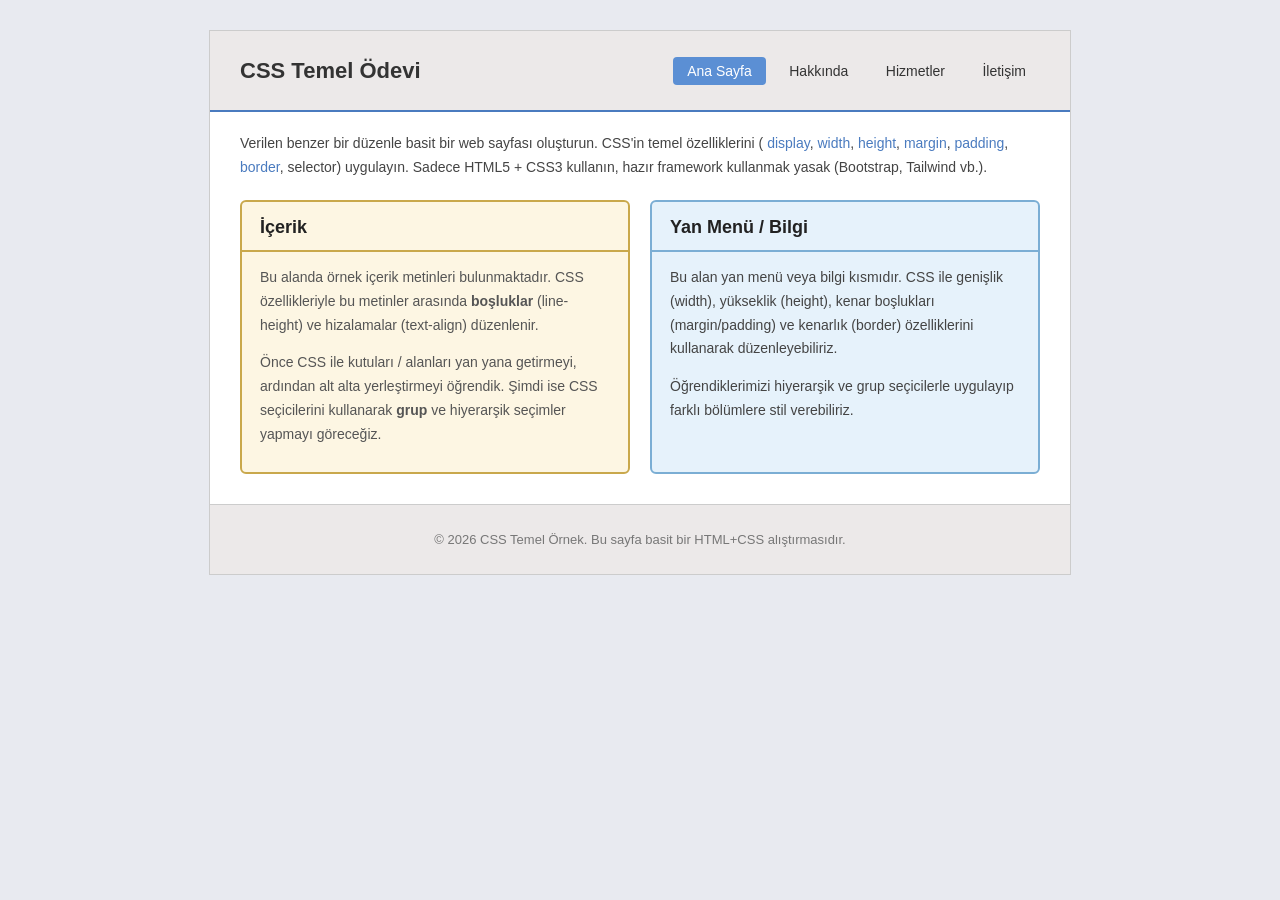
<file: index.html>
<!DOCTYPE html>
<html lang="tr">
<head>
    <meta charset="UTF-8">
    <meta name="viewport" content="width=device-width, initial-scale=1.0">
    <title>CSS Temel Ödevi</title>
    <link rel="stylesheet" href="styles/style.css">
</head>
<body>
    <div class="wrapper">
        <header>
            <h1>CSS Temel Ödevi</h1>
            <nav>
                <ul>
                    <li><a href="index.html" class="active">Ana Sayfa</a></li>
                    <li><a href="about.html">Hakkında</a></li>
                    <li><a href="interests.html">Hizmetler</a></li>
                    <li><a href="contact.html">İletişim</a></li>
                </ul>
            </nav>
        </header>

        <main>
            <div class="intro">
                <p>Verilen benzer bir düzenle basit bir web sayfası oluşturun. CSS'in temel özelliklerini (
                    <span class="highlight">display</span>, 
                    <span class="highlight">width</span>, 
                    <span class="highlight">height</span>, 
                    <span class="highlight">margin</span>, 
                    <span class="highlight">padding</span>, 
                    <span class="highlight">border</span>, selector) uygulayın. 
                    Sadece HTML5 + CSS3 kullanın, hazır framework kullanmak yasak (Bootstrap, Tailwind vb.).</p>
            </div>

            <div class="content-area">
                <section class="content">
                    <h2>İçerik</h2>
                    <p>Bu alanda örnek içerik metinleri bulunmaktadır. CSS özellikleriyle bu metinler arasında <strong>boşluklar</strong> (line-height) ve hizalamalar (text-align) düzenlenir.</p>
                    <p>Önce CSS ile kutuları / alanları yan yana getirmeyi, ardından alt alta yerleştirmeyi öğrendik. Şimdi ise CSS seçicilerini kullanarak <strong>grup</strong> ve hiyerarşik seçimler yapmayı göreceğiz.</p>
                </section>

                <aside class="sidebar">
                    <h2>Yan Menü / Bilgi</h2>
                    <p>Bu alan yan menü veya bilgi kısmıdır. CSS ile genişlik (width), yükseklik (height), kenar boşlukları (margin/padding) ve kenarlık (border) özelliklerini kullanarak düzenleyebiliriz.</p>
                    <p>Öğrendiklerimizi hiyerarşik ve grup seçicilerle uygulayıp farklı bölümlere stil verebiliriz.</p>
                </aside>
            </div>
        </main>

        <footer>
            <p>&copy; 2026 CSS Temel Örnek. Bu sayfa basit bir HTML+CSS alıştırmasıdır.</p>
        </footer>
    </div>
</body>
</html>
</file>
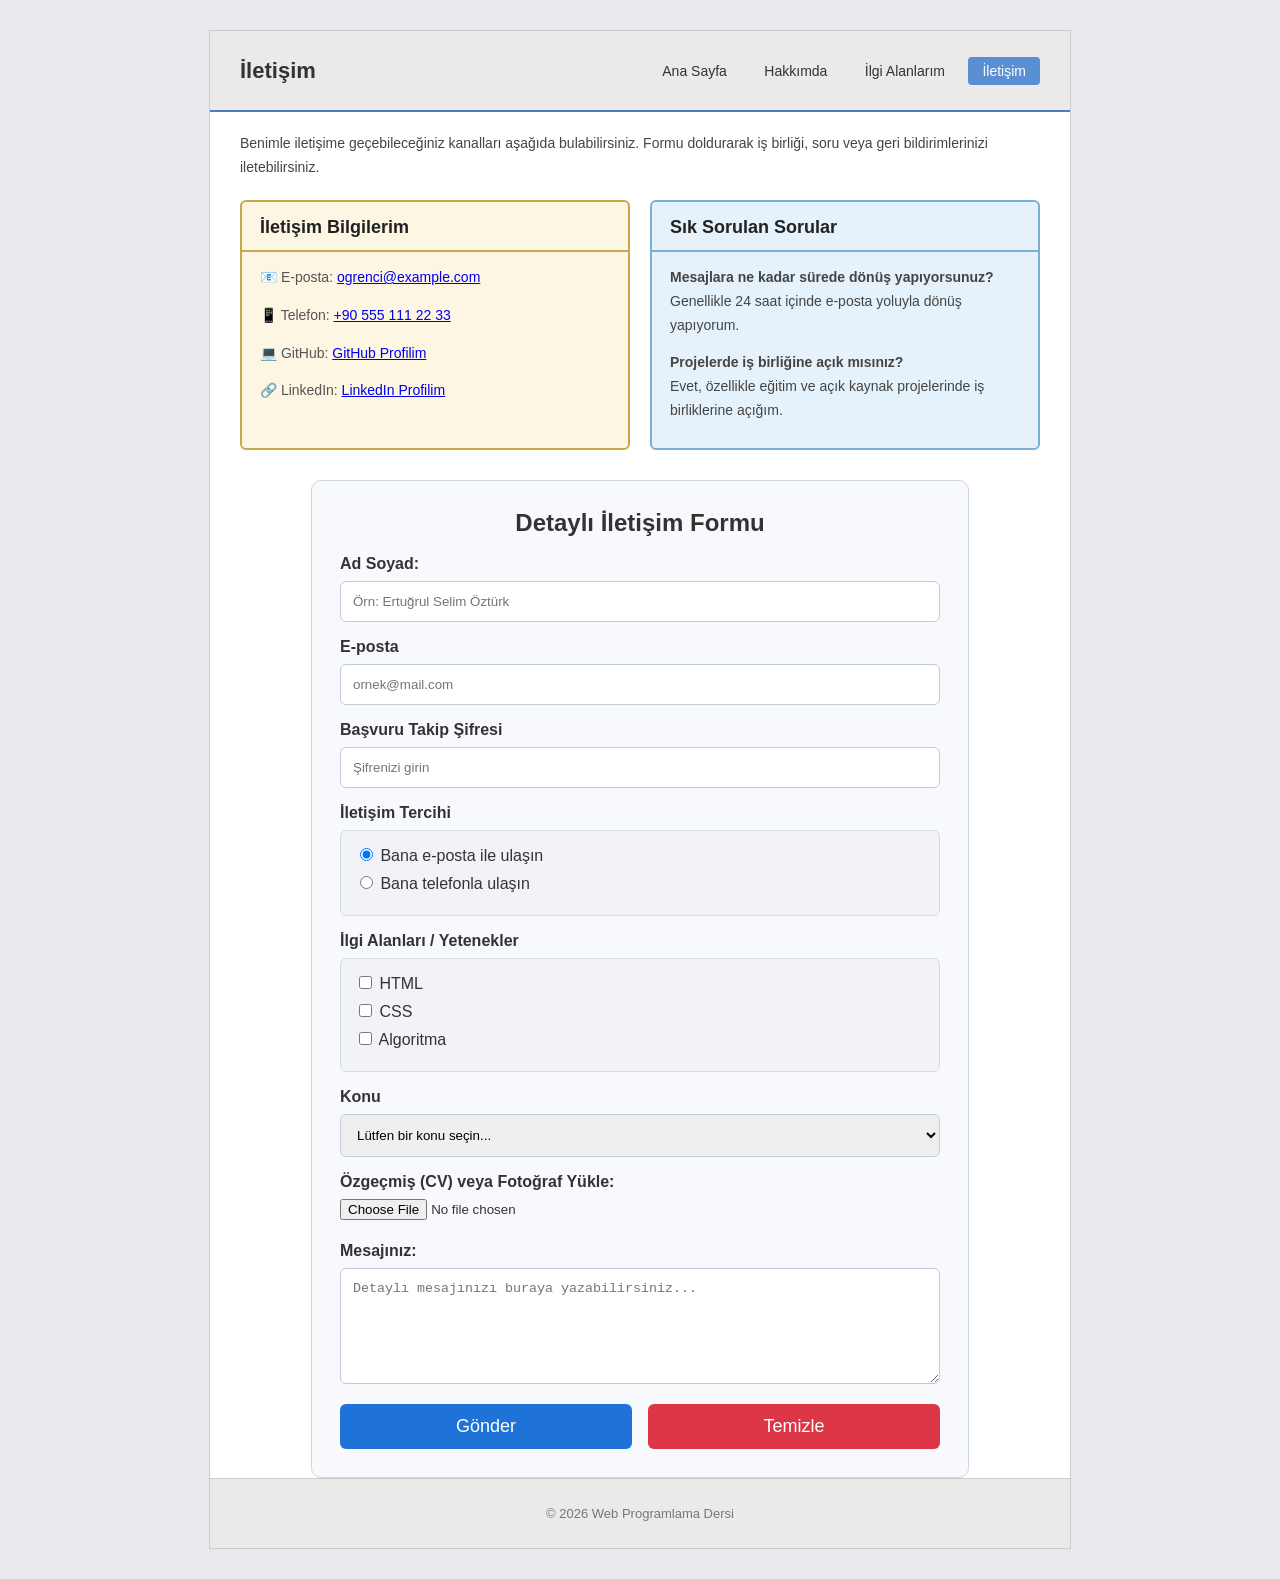
<file: contact.html>
<!DOCTYPE html>
<html lang="tr">
<head>
    <meta charset="UTF-8">
    <meta name="viewport" content="width=device-width, initial-scale=1.0">
    <title>İletişim</title>
    <link rel="stylesheet" href="styles/style.css">
</head>
<body>
    <div class="wrapper">
        <header>
            <h1>İletişim</h1>
            <nav>
                <ul>
                    <li><a href="index.html">Ana Sayfa</a></li>
                    <li><a href="about.html">Hakkımda</a></li>
                    <li><a href="interests.html">İlgi Alanlarım</a></li>
                    <li><a href="contact.html" class="active">İletişim</a></li>
                </ul>
            </nav>
        </header>

        <main>
            <div class="intro">
                <p>Benimle iletişime geçebileceğiniz kanalları aşağıda bulabilirsiniz. Formu doldurarak iş birliği, soru veya geri bildirimlerinizi iletebilirsiniz.</p>
            </div>

            <div class="content-area">
                <section class="content">
                    <h2>İletişim Bilgilerim</h2>
                    <p>📧 E-posta: <a href="mailto:ogrenci@example.com">ogrenci@example.com</a></p>
                    <p>📱 Telefon: <a href="tel:+905551112233">+90 555 111 22 33</a></p>
                    <p>💻 GitHub: <a href="https://github.com/ErtugrulSelimOzturk">GitHub Profilim</a></p>
                    <p>🔗 LinkedIn: <a href="https://www.linkedin.com/in/ertuğrul-selim-öztürk">LinkedIn Profilim</a></p>
                </section>

                <aside class="sidebar">
                    <h2>Sık Sorulan Sorular</h2>
                    <p><strong>Mesajlara ne kadar sürede dönüş yapıyorsunuz?</strong><br>Genellikle 24 saat içinde e-posta yoluyla dönüş yapıyorum.</p>
                    <p><strong>Projelerde iş birliğine açık mısınız?</strong><br>Evet, özellikle eğitim ve açık kaynak projelerinde iş birliklerine açığım.</p>
                </aside>
            </div>
        </main>

    <div class="contact-container">
        <h2>Detaylı İletişim Formu</h2>
        <form action="#" method="post">
            <label for="fullName">Ad Soyad: </label>
            <input type="text" id="fullName" name="fullName" placeholder="Örn: Ertuğrul Selim Öztürk" required>

            <label for="email">E-posta</label>
            <input type="email" id="email" name="email" placeholder="ornek@mail.com" required>

            <label for="trackingPassword">Başvuru Takip Şifresi</label>
            <input type="password" id="trackingPassword" name="trackingPassword" placeholder="Şifrenizi girin">

            <label>İletişim Tercihi</label>
            <div class="choice-box">
                <label class="choice-item" for="contactByEmail">
                    <input type="radio" id="contactByEmail" name="contactPreference" value="email" checked>
                    Bana e-posta ile ulaşın
                </label>
                <label class="choice-item" for="contactByPhone">
                    <input type="radio" id="contactByPhone" name="contactPreference" value="phone">
                    Bana telefonla ulaşın
                </label>
            </div>

            <label>İlgi Alanları / Yetenekler</label>
            <div class="choice-box">
                <label class="choice-item" for="skillHtml">
                    <input type="checkbox" id="skillHtml" name="skills" value="html">
                    HTML
                </label>
                <label class="choice-item" for="skillCss">
                    <input type="checkbox" id="skillCss" name="skills" value="css">
                    CSS
                </label>
                <label class="choice-item" for="skillAlgorithm">
                    <input type="checkbox" id="skillAlgorithm" name="skills" value="algorithm">
                    Algoritma
                </label>
            </div>

            <label for="subject">Konu</label>
            <select id="subject" name="subject" required>
                <option value="" selected disabled>Lütfen bir konu seçin...</option>
                <option value="is-teklifi">İş Teklifi</option>
                <option value="soru">Soru</option>
                <option value="geri-bildirim">Geri Bildirim</option>
            </select>

            <label for="attachment">Özgeçmiş (CV) veya Fotoğraf Yükle:</label>
            <input type="file" id="attachment" name="attachment" accept=".pdf,.doc,.docx,.png,.jpg,.jpeg">

            <label for="message">Mesajınız:</label>
            <textarea id="message" name="message" rows="6" placeholder="Detaylı mesajınızı buraya yazabilirsiniz..." required></textarea>

            <div class="button-row">
                <button type="submit" class="btn-submit">Gönder</button>
                <button type="reset" class="btn-reset">Temizle</button>
            </div>
        </form>
    </div>
        <footer>
            <p>© 2026 Web Programlama Dersi</p>
        </footer>
    </div>
</body>
</html>
</file>
<file: styles/style.css>
body {
    font-family: Arial, sans-serif;
    background-color: #e8eaf0;
    color: #333;
    margin: 0;
    padding: 0;
    box-sizing: border-box;
}

.wrapper {
    width: 800px;
    margin: 30px auto;
    background-color: #fff;
    border: 1px solid #ccc;
    padding: 20px 30px;
}

header {
    display: flex;
    align-items: center;
    justify-content: space-between;
    border-bottom: 2px solid #4a7bbf;
    background-color: #ece9e9;
    padding: 12px 30px;
    margin-top: -20px;
    margin-left: -30px;
    margin-right: -30px;
    margin-bottom: 20px;

}

header h1 {
    font-size: 22px;
    color: #333;
}

nav ul li {
    display: inline-block;
    margin-left: 5px;
}

nav ul li a {
    text-decoration: none;
    color: #333;
    padding: 6px 14px;
    font-size: 14px;
    border-radius: 4px;
    transition: background-color 0.3s, color 0.3s;
}

nav ul li a:hover {
    background-color: #4a7bbf;
    color: #fff;
}

nav ul li a.active {
    background-color: #5b8fd4;
    color: #fff;
}

nav ul {
    list-style: none;
}

.intro {
    margin-bottom: 20px;
}

.intro p {
    font-size: 14px;
    line-height: 1.7;
    color: #444;
    text-align: left;
}

.highlight {
    color: #4a7bbf;
}


.content-area {
    display: flex;
    gap: 20px;
    margin-bottom: 30px;
}

.content {
    width: 50%;
    border: 2px solid #c9a84c;
    border-radius: 6px;
    padding: 15px 18px;
    background-color: #fdf6e3;
}

.sidebar {
    width: 50%;
    border: 2px solid #7baed4;
    border-radius: 6px;
    padding: 15px 18px;
    background-color: #e6f2fb;
}

.content h2,
.sidebar h2,
.content p,
.sidebar p {
    margin-bottom: 10px;
}

.content h2,
.sidebar h2 {
    font-size: 18px;
    color: #222;
    text-align: left;
    padding-top: 5px;
    padding-bottom: 12px;
    margin-top: -5px;
    margin-left: -18px;
    margin-right: -18px;
    padding-left: 18px;
    padding-right: 18px;
}

.content h2 {
    border-bottom: 2px solid #c9a84c;
}

.sidebar h2 {
    border-bottom: 2px solid #7baed4;
}

.content p {
    font-size: 14px;
    line-height: 1.7;
    color: #555;
    text-align: left;
}

.sidebar p {
    font-size: 14px;
    line-height: 1.7;
    color: #444;
    text-align: left;
}

footer {
    text-align: center;
    padding: 14px 0;
    border-top: 1px solid #ccc;
    background-color: #ece9e9;
    margin-left: -30px;
    margin-right: -30px;
    margin-bottom: -20px;
    padding-left: 30px;
    padding-right: 30px;
  
}

footer p {
    font-size: 13px;
    color: #777;
}

.contact-container {
    width: 600px;
    margin: auto;
    padding: 28px;
    border: 1px solid #cfd6e4;
    border-radius: 10px;
    background-color: #f8f9fc;
}

.contact-container h2 {
    margin-top: 0;
    margin-bottom: 18px;
    text-align: center;
}

.contact-container label {
    display: block;
    margin-bottom: 8px;
    font-weight: 600;
}

.contact-container input[type="text"],
.contact-container input[type="email"],
.contact-container input[type="password"],
.contact-container select,
.contact-container textarea {
    width: 100%;
    padding: 12px;
    margin-bottom: 16px;
    border: 1px solid #c3cad8;
    border-radius: 6px;
    box-sizing: border-box;
}

.contact-container input[type="file"] {
    margin-bottom: 22px;
}

.choice-box {
    margin-bottom: 16px;
    padding: 14px;
    border: 1px solid #d5dbe7;
    border-radius: 6px;
    background-color: #f1f3f8;
}

.choice-item {
    display: flex;
    align-items: center;
    gap: 10px;
    margin-bottom: 10px;
    font-weight: 400;
}

.contact-container label.choice-item {
    font-weight: 400;
}

.contact-container button {
    color: #fff;
    border: none;
    padding: 12px 28px;
    border-radius: 6px;
    cursor: pointer;
    font-size: 18px;
}

.button-row {
    display: flex;
    gap: 16px;
}

.button-row button {
    flex: 1;
}

.btn-submit {
    background-color: #1f73d8;
}

.btn-reset {
    background-color: #dc3545;
}
</file>
